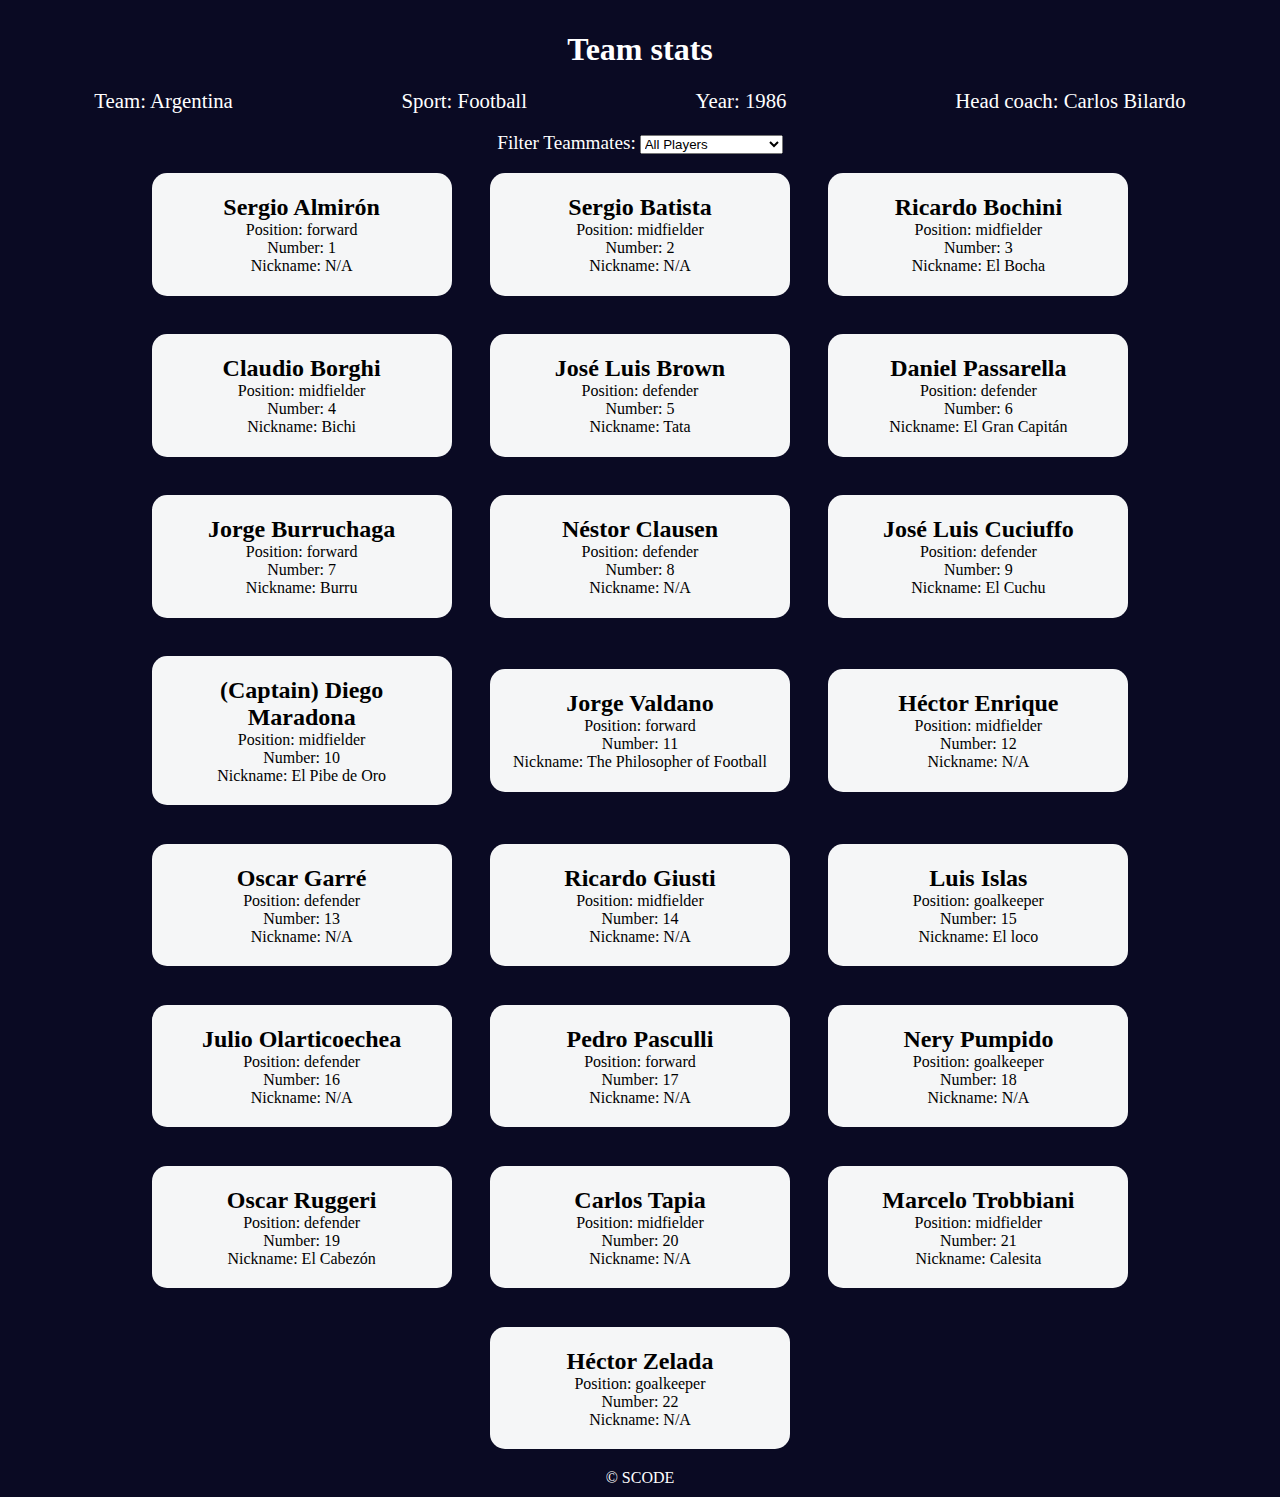
<file: Building_Football_Team_Cards/index.html>
<!DOCTYPE html>
<html lang="en">
<head>
    <meta charset="UTF-8">
    <meta name="viewport" content="width=device-width, initial-scale=1.0">
    <title>Document</title>
    <link rel="stylesheet" href="styles.css">
</head>
<body>
    <h1 class="title">Team stats</h1>
    <main>
      <div class="team-stats">
        <p>Team: <span id="team"></span></p>
        <p>Sport: <span id="sport"></span></p>
        <p>Year: <span id="year"></span></p>
        <p>Head coach: <span id="head-coach"></span></p>
      </div>
      <label class="options-label" for="players">Filter Teammates:</label>
      <select name="players" id="players">
        <option value="all">All Players</option>
        <option value="nickname">Nicknames</option>
        <option value="forward">Position Forward</option>
        <option value="midfielder">Position Midfielder</option>
        <option value="defender">Position Defender</option>
        <option value="goalkeeper">Position Goalkeeper</option>
      </select>
      <div class="cards" id="player-cards">
        <div class="player-card">
          <h2>Sergio Almirón</h2>
          <p>Position: forward</p>
          <p>Number: 1</p>
          <p>Nickname: N/A</p>
        </div>
        <div class="player-card">
          <h2>Sergio Batista</h2>
          <p>Position: midfielder</p>
          <p>Number: 2</p>
          <p>Nickname: N/A</p>
        </div>
        <div class="player-card">
          <h2>Ricardo Bochini</h2>
          <p>Position: midfielder</p>
          <p>Number: 3</p>
          <p>Nickname: El Bocha</p>
        </div>
        <div class="player-card">
          <h2>Claudio Borghi</h2>
          <p>Position: midfielder</p>
          <p>Number: 4</p>
          <p>Nickname: Bichi</p>
        </div>
        <div class="player-card">
          <h2>José Luis Brown</h2>
          <p>Position: defender</p>
          <p>Number: 5</p>
          <p>Nickname: Tata</p>
        </div>
        <div class="player-card">
          <h2>Daniel Passarella</h2>
          <p>Position: defender</p>
          <p>Number: 6</p>
          <p>Nickname: El Gran Capitán</p>
        </div>
        <div class="player-card">
          <h2>Jorge Burruchaga</h2>
          <p>Position: forward</p>
          <p>Number: 7</p>
          <p>Nickname: Burru</p>
        </div>
        <div class="player-card">
          <h2>Néstor Clausen</h2>
          <p>Position: defender</p>
          <p>Number: 8</p>
          <p>Nickname: N/A</p>
        </div>
        <div class="player-card">
          <h2>José Luis Cuciuffo</h2>
          <p>Position: defender</p>
          <p>Number: 9</p>
          <p>Nickname: El Cuchu</p>
        </div>
        <div class="player-card">
          <h2>(Captain) Diego Maradona</h2>
          <p>Position: midfielder</p>
          <p>Number: 10</p>
          <p>Nickname: El Pibe de Oro</p>
        </div>
        <div class="player-card">
          <h2>Jorge Valdano</h2>
          <p>Position: forward</p>
          <p>Number: 11</p>
          <p>Nickname: The Philosopher of Football</p>
        </div>
        <div class="player-card">
          <h2>Héctor Enrique</h2>
          <p>Position: midfielder</p>
          <p>Number: 12</p>
          <p>Nickname: N/A</p>
        </div>
        <div class="player-card">
          <h2>Oscar Garré</h2>
          <p>Position: defender</p>
          <p>Number: 13</p>
          <p>Nickname: N/A</p>
        </div>
        <div class="player-card">
          <h2>Ricardo Giusti</h2>
          <p>Position: midfielder</p>
          <p>Number: 14</p>
          <p>Nickname: N/A</p>
        </div>
        <div class="player-card">
          <h2>Luis Islas</h2>
          <p>Position: goalkeeper</p>
          <p>Number: 15</p>
          <p>Nickname: El loco</p>
        </div>
        <div class="player-card">
          <h2>Julio Olarticoechea</h2>
          <p>Position: defender</p>
          <p>Number: 16</p>
          <p>Nickname: N/A</p>
        </div>
        <div class="player-card">
          <h2>Pedro Pasculli</h2>
          <p>Position: forward</p>
          <p>Number: 17</p>
          <p>Nickname: N/A</p>
        </div>
        <div class="player-card">
          <h2>Nery Pumpido</h2>
          <p>Position: goalkeeper</p>
          <p>Number: 18</p>
          <p>Nickname: N/A</p>
        </div>
        <div class="player-card">
          <h2>Oscar Ruggeri</h2>
          <p>Position: defender</p>
          <p>Number: 19</p>
          <p>Nickname: El Cabezón</p>
        </div>
        <div class="player-card">
          <h2>Carlos Tapia</h2>
          <p>Position: midfielder</p>
          <p>Number: 20</p>
          <p>Nickname: N/A</p>
        </div>
        <div class="player-card">
          <h2>Marcelo Trobbiani</h2>
          <p>Position: midfielder</p>
          <p>Number: 21</p>
          <p>Nickname: Calesita</p>
        </div>
        <div class="player-card">
          <h2>Héctor Zelada</h2>
          <p>Position: goalkeeper</p>
          <p>Number: 22</p>
          <p>Nickname: N/A</p>
        </div>
      </div>
    </main>
    <footer>&copy; SCODE</footer>
    <script src="./script.js"></script>
</body>
</html>
</file>
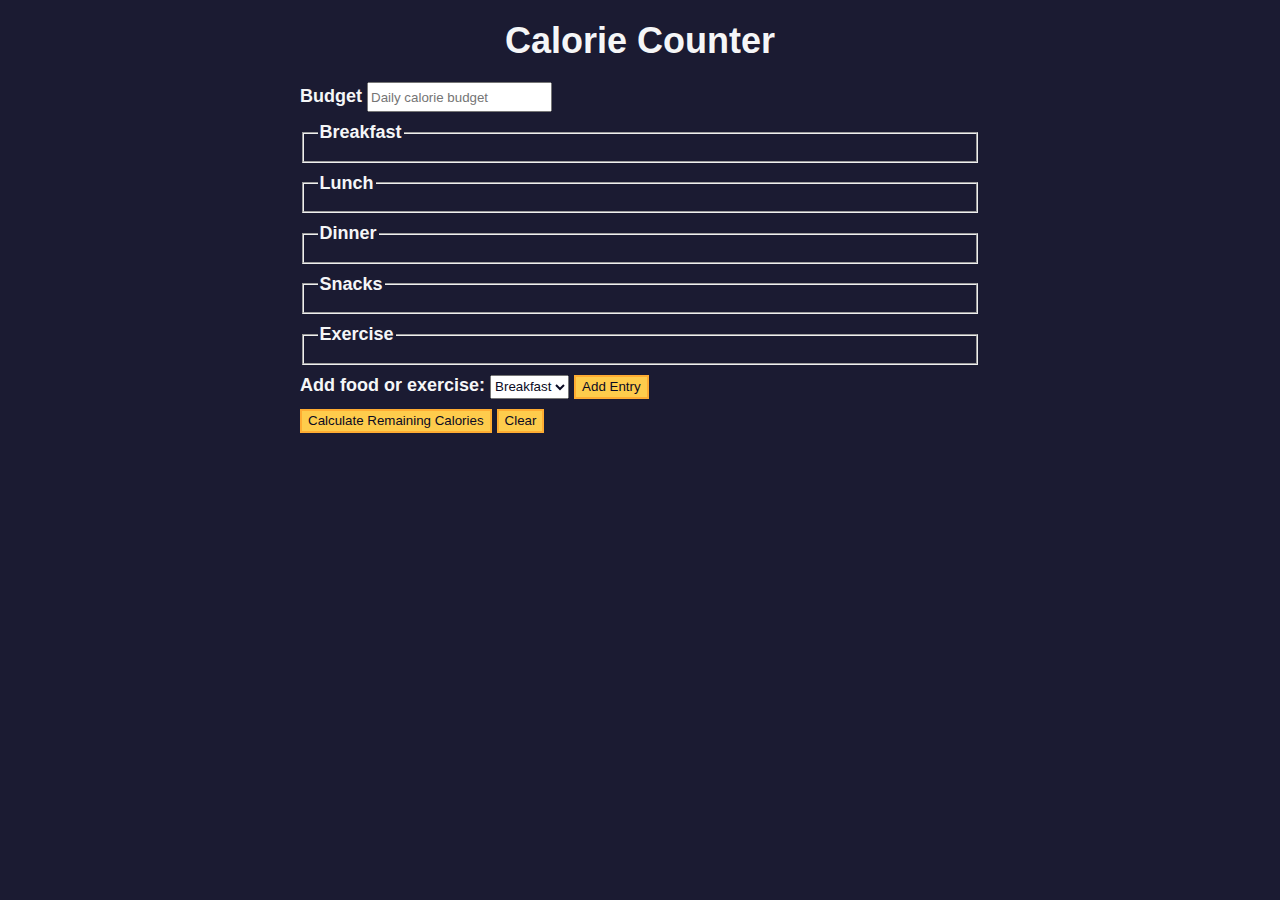
<file: calories_counter/index.html>
<!DOCTYPE html>
<html lang="en">
  <head>
    <meta charset="utf-8" />
    <meta name="viewport" content="width=device-width, initial-scale=1.0" />
    <link rel="stylesheet" href="styles.css" />
    <title>Calorie Counter</title>
  </head>
  <body>
    <main>
      <h1>Calorie Counter</h1>
      <div class="container">
        <form id="calorie-counter">
          <label for="budget">Budget</label>
          <input
            type="number"
            min="0"
            id="budget"
            placeholder="Daily calorie budget"
            required
          />
          <fieldset id="breakfast">
            <legend>Breakfast</legend>
            <div class="input-container"></div>
          </fieldset>
          <fieldset id="lunch">
            <legend>Lunch</legend>
            <div class="input-container"></div>
          </fieldset>
          <fieldset id="dinner">
            <legend>Dinner</legend>
            <div class="input-container"></div>
          </fieldset>
          <fieldset id="snacks">
            <legend>Snacks</legend>
            <div class="input-container"></div>
          </fieldset>
          <fieldset id="exercise">
            <legend>Exercise</legend>
            <div class="input-container"></div>
          </fieldset>
          <div class="controls">
            <span>
              <label for="entry-dropdown">Add food or exercise:</label>
              <select id="entry-dropdown" name="options">
                <option value="breakfast" selected>Breakfast</option>
                <option value="lunch">Lunch</option>
                <option value="dinner">Dinner</option>
                <option value="snacks">Snacks</option>
                <option value="exercise">Exercise</option>
              </select>
              <button type="button" id="add-entry">Add Entry</button>
            </span>
          </div>
          <div>
            <button type="submit">
              Calculate Remaining Calories
            </button>
            <button type="button" id="clear">Clear</button>
          </div>
        </form>
        <div id="output" class="output hide"></div>
      </div>
    </main>
    <script src="./script.js"></script>
  </body>
</html>
</file>
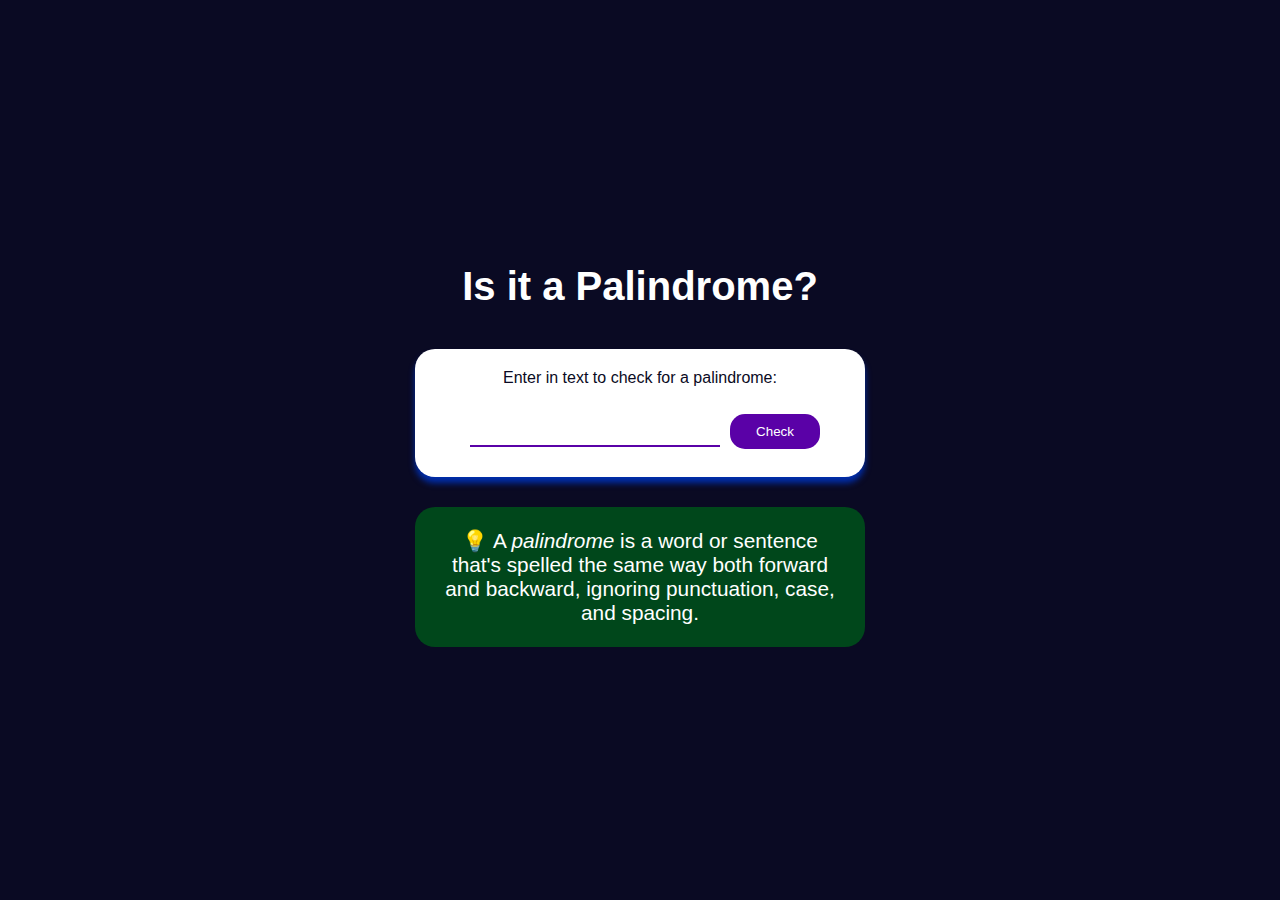
<file: check_palindrom/index.html>
<!DOCTYPE html>
<html lang="en">
<head>
    <meta charset="UTF-8">
    <meta name="viewport" content="width=device-width, initial-scale=1.0">
    <title>Document</title>
    <link rel="stylesheet" href="style.css">
</head>
<body>
    <main class="container">
        <h1 class="title">Is it a Palindrome?</h1>
        <div class="palindrome-div">
          <label for="text-input"
            >Enter in text to check for a palindrome:
          </label>
          <input class="palindrome-input" id="text-input" value="" type="text" />
          <button class="palindrome-btn" id="check-btn">Check</button>
          <div class="results-div hidden" id="result"></div>
        </div>
        <div class="palindrome-definition-div">
          <p class="palindrome-definition">
            <span role="img" aria-label="light-bulb">&#128161;</span>
            A <dfn>palindrome</dfn> is a word or sentence that's spelled the same
            way both forward and backward, ignoring punctuation, case, and
            spacing.
          </p>
        </div>
      </main>
      <script src="palindrom.js"></script>
</body>
</html>
</file>
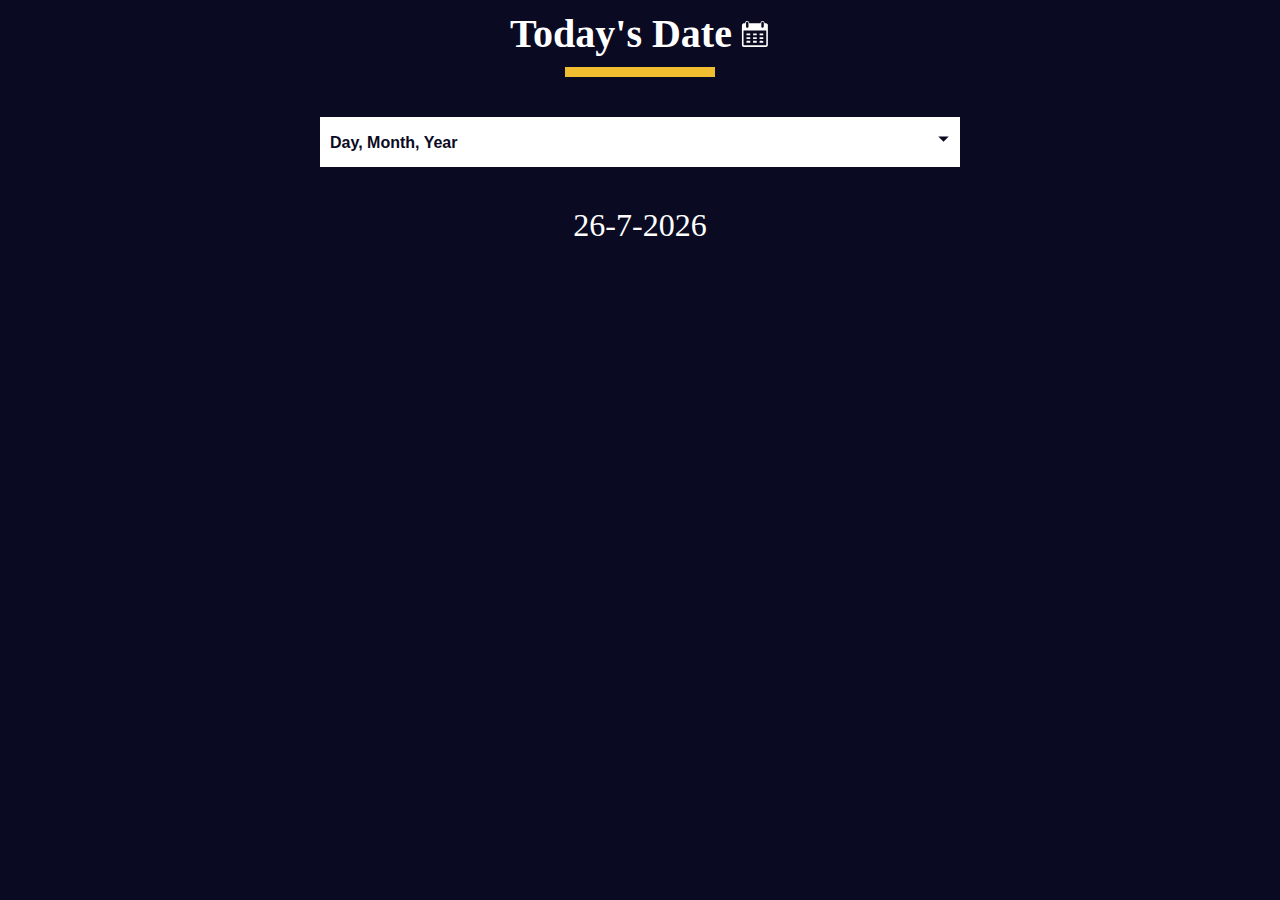
<file: Date_Formater/index.html>
<!DOCTYPE html>
<html lang="en">
<head>
    <meta charset="UTF-8">
    <meta name="viewport" content="width=device-width, initial-scale=1.0">
    <title>Document</title>
    <link rel="stylesheet" href="style.css">
</head>
<body>
    <main>
        <div class="title-container">
          <h1 class="title">Today's Date</h1>
  
          <svg
            class="date-svg"
            xmlns="http://www.w3.org/2000/svg"
            version="1.0"
            width="512.000000pt"
            height="512.000000pt"
            viewBox="0 0 512.000000 512.000000"
            preserveAspectRatio="xMidYMid meet"
          >
            <g
              transform="translate(0.000000,512.000000) scale(0.100000,-0.100000)"
              fill="#fff"
              stroke="none"
            >
              <path
                d="M1145 4777 c-71 -24 -120 -54 -164 -102 -59 -64 -83 -124 -89 -216 l-4 -77 -147 -3 c-142 -4 -149 -5 -213 -37 -81 -40 -149 -111 -177 -188 -21 -54 -21 -64 -21 -1789 0 -1725 0 -1735 21 -1789 28 -77 96 -148 177 -188 l67 -33 1950 0 1950 0 67 33 c74 36 133 96 170 170 l23 47 0 1760 0 1760 -23 47 c-37 74 -96 134 -169 170 -63 31 -71 32 -213 36 l-148 4 -4 77 c-8 133 -82 242 -200 297 -54 25 -75 29 -148 29 -94 -1 -151 -20 -220 -75 -75 -59 -130 -181 -130 -287 l0 -43 -954 0 -954 0 -7 74 c-12 137 -89 251 -201 303 -66 30 -179 39 -239 20z m209 -164 c23 -16 52 -49 66 -73 l25 -45 0 -365 0 -365 -28 -47 c-30 -52 -88 -92 -149 -103 -54 -10 -137 17 -175 57 -65 69 -64 60 -61 471 l3 373 27 41 c17 26 45 50 80 68 71 35 151 31 212 -12z m2594 11 c41 -20 59 -37 82 -78 l30 -51 0 -360 c0 -329 -2 -364 -19 -401 -36 -79 -137 -133 -222 -119 -57 10 -125 58 -151 107 -23 42 -23 50 -26 388 -3 377 -1 403 51 465 62 76 162 95 255 49z m537 -2717 l0 -1239 -24 -19 c-23 -19 -67 -19 -1916 -19 -1849 0 -1893 0 -1916 19 l-24 19 -3 1241 -2 1241 1942 -2 1943 -3 0 -1238z"
              />
              <path
                d="M1112 2493 l3 -158 318 -3 317 -2 0 160 0 160 -320 0 -321 0 3 -157z"
              />
              <path
                d="M2230 2490 l0 -160 315 0 315 0 0 160 0 160 -315 0 -315 0 0 -160z"
              />
              <path
                d="M3342 2493 l3 -158 310 0 310 0 3 158 3 157 -316 0 -316 0 3 -157z"
              />
              <path
                d="M1110 1855 l0 -155 320 0 320 0 0 155 0 155 -320 0 -320 0 0 -155z"
              />
              <path
                d="M2230 1855 l0 -155 315 0 315 0 0 155 0 155 -315 0 -315 0 0 -155z"
              />
              <path
                d="M3340 1855 l0 -155 315 0 315 0 0 155 0 155 -315 0 -315 0 0 -155z"
              />
              <path
                d="M1117 1383 c-4 -3 -7 -78 -7 -165 l0 -158 320 0 320 0 0 165 0 165 -313 0 c-173 0 -317 -3 -320 -7z"
              />
              <path
                d="M2230 1225 l0 -165 315 0 315 0 0 165 0 165 -315 0 -315 0 0 -165z"
              />
              <path
                d="M3347 1383 c-4 -3 -7 -78 -7 -165 l0 -158 315 0 315 0 -2 163 -3 162 -306 3 c-168 1 -308 -1 -312 -5z"
              />
            </g>
          </svg>
        </div>
        <div class="divider"></div>
  
        <div class="dropdown-container">
          <select name="date-options" id="date-options">
            <option value="dd-mm-yyyy">Day, Month, Year</option>
            <option value="yyyy-mm-dd">Year, Month, Day</option>
            <option value="mm-dd-yyyy-h-mm">
              Month, Day, Year, Hours, Minutes
            </option>
          </select>
          <div class="select-icon">
            <svg
              class="icon"
              xmlns="http://www.w3.org/2000/svg"
              width="25"
              height="35"
              viewBox="0 0 24 24"
            >
              <rect x="0" fill="none" width="24" height="24" />
  
              <g>
                <path d="M7 10l5 5 5-5" />
              </g>
            </svg>
          </div>
        </div>
  
        <p id="current-date"></p>
      </main>
  
      <script src="./script.js"></script>
</body>
</html>
</file>
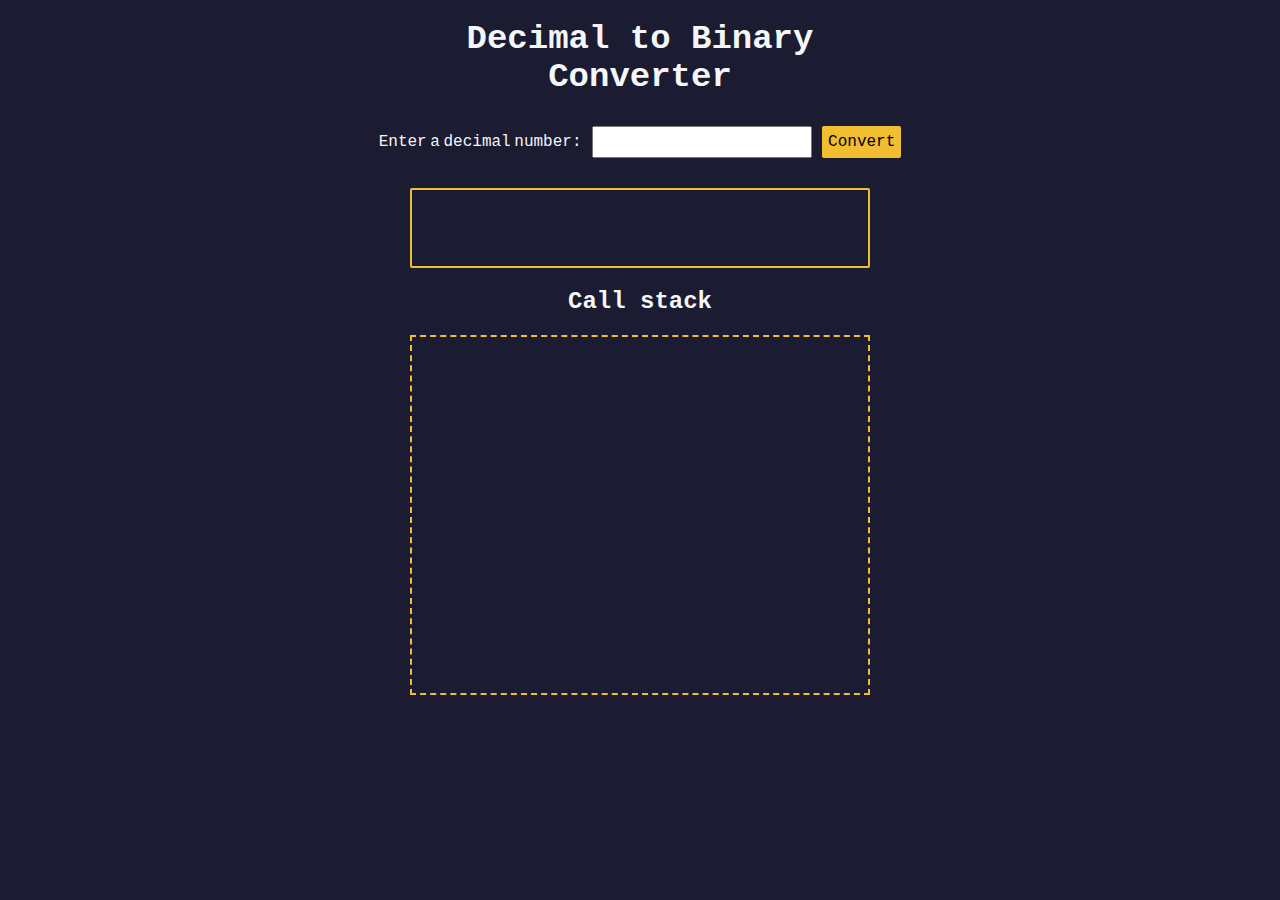
<file: Decimal_To_Binary_Conversion/index.html>
<!DOCTYPE html>
<html lang="en">
<head>
    <meta charset="UTF-8">
    <meta name="viewport" content="width=device-width, initial-scale=1.0">
    <title>Document</title>
    <link rel="stylesheet" href="styles.css">
</head>
<body>
    <h1>
        Decimal to Binary <br />
        Converter
      </h1>
      <section class="input-container">
        <label for="number-input">Enter a decimal number:</label>
        <input
          value=""
          type="number"
          name="decimal number input"
          id="number-input"
          class="number-input"
        />
        <button class="convert-btn" id="convert-btn">Convert</button>
      </section>
      <section class="output-container">
        <output id="result" for="number-input"></output>
        <h2>Call stack</h2>
        <div id="animation-container"></div>
      </section>
      <script src="script.js"></script>
</body>
</html>
</file>
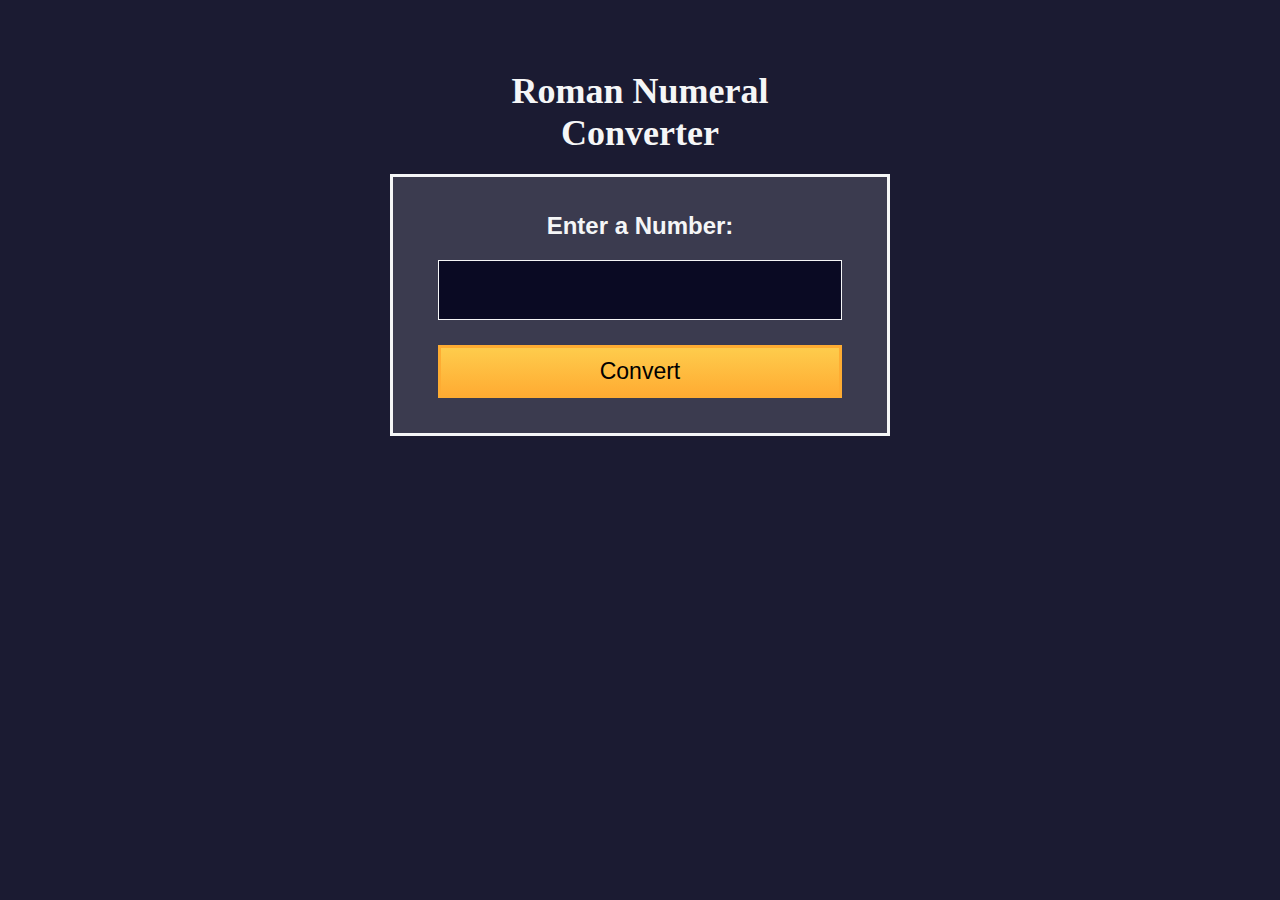
<file: Decimal_To_Roman/index.html>
<!DOCTYPE html>
<html lang="en">
<head>
    <meta charset="UTF-8">
    <meta name="viewport" content="width=device-width, initial-scale=1.0">
    <title>Decimal to Roman Number</title>
    <link rel="stylesheet" href="style.css">
</head>
<body>
    <main>
        <h1>Roman Numeral Converter</h1>
        <form id="form" class="form">
          <fieldset>
            <label for="number">Enter a Number:</label><br />
            <input type="number" id="number" required />
            <button type="button" id="convert-btn">Convert</button>
          </fieldset>
        </form>
        <div id="output" class="output hidden"></div>
</body>
<script src="script.js"></script>
</html>
</file>
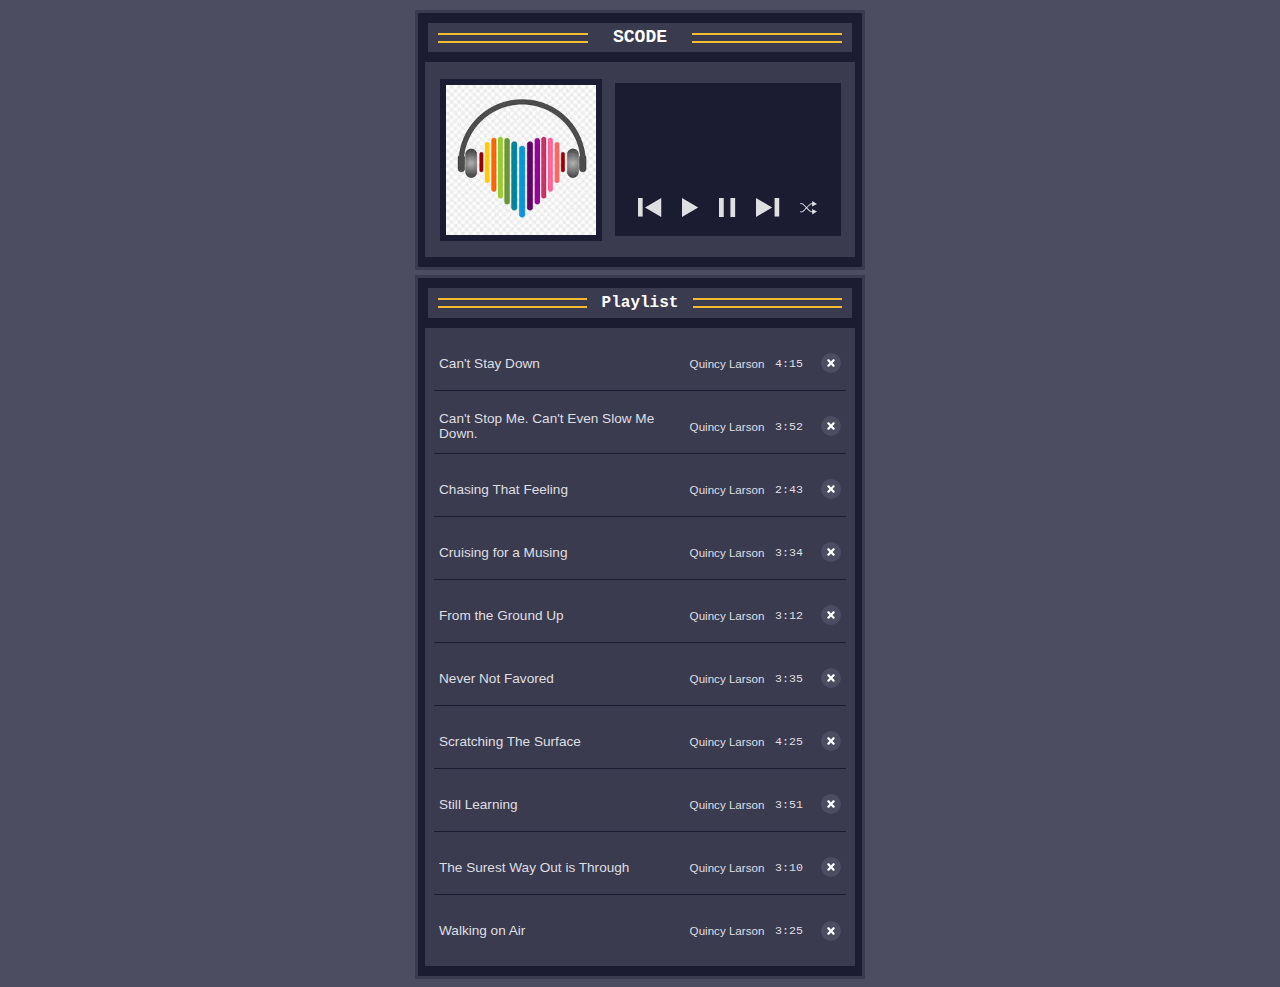
<file: Music_Player/index.html>
<!DOCTYPE html>
<html lang="en">
<head>
    <meta charset="UTF-8">
    <meta name="viewport" content="width=device-width, initial-scale=1.0">
    <title>Document</title>
    <link rel="stylesheet" href="styles.css">
</head>
<body>
    <div class="container">
        <div class="player">
          <div class="player-bar">
            <div class="parallel-lines">
              <div></div>
              <div></div>
            </div>
            <h1 class="fcc-title">SCODE</h1>
            <div class="parallel-lines">
              <div></div>
              <div></div>
            </div>
          </div>
          <div class="player-content">
            <div id="player-album-art">
              <img
                src="../Photos/musicImahge.jpeg"
                alt="song cover art"
              />
            </div>
            <div class="player-display">
              <div class="player-display-song-artist">
                <p id="player-song-title"></p>
                <p id="player-song-artist"></p>
              </div>
              <div class="player-buttons">
                <button id="previous" class="previous" aria-label="Previous">
                  <svg
                    width="24"
                    height="19"
                    viewBox="0 0 24 19"
                    fill="none"
                    xmlns="http://www.w3.org/2000/svg"
                  ><path d="M23.2248 0L7.03964 9.5L23.2248 19L23.2248 0Z" /><rect
                      width="4.63633"
                      height="18.5453"
                      transform="matrix(-1 0 0 1 4.63633 0)"/></svg>
                </button>
                <button id="play" class="play" aria-label="Play">
                  <svg
                    width="17"
                    height="19"
                    viewBox="0 0 17 19"
                    fill="none"
                    xmlns="http://www.w3.org/2000/svg"
                  > <path d="M0 0L16.1852 9.5L1.88952e-07 19L0 0Z" /></svg>
                </button>
                <button id="pause" class="pause" aria-label="Pause">
                  <svg
                    width="17"
                    height="19"
                    viewBox="0 0 17 19"
                    fill="none"
                    xmlns="http://www.w3.org/2000/svg"
                  ><path d="M0 6.54013e-07H4.75V19H0V6.54013e-07Z" /> <path d="M11.4 0H16.15V19H11.4V0Z" /></svg>
                </button>
                <button id="next" class="next" aria-label="Next">
                  <svg
                    width="24"
                    height="19"
                    viewBox="0 0 24 19"
                    fill="none"
                    xmlns="http://www.w3.org/2000/svg"
                  ><path d="M0 0L16.1852 9.5L1.88952e-07 19L0 0Z" /> <rect x="18.5885" width="4.63633" height="18.5453" /></svg>
                </button>
                <button id="shuffle" class="shuffle" aria-label="Shuffle">
                  <svg
                    width="17"
                    height="14"
                    viewBox="0 0 17 14"
                    fill="none"
                    xmlns="http://www.w3.org/2000/svg"
                  ><path
                      fill-rule="evenodd"
                      clip-rule="evenodd"
                      d="M12.2127 0L17 2.9219L12.0759 5.60686L12.1321 3.30594C11.9081 3.30997 11.7043 3.3165 11.528 3.326C11.3777 3.3341 11.2523 3.34411 11.1542 3.35578C11.1053 3.3616 11.0661 3.36749 11.036 3.37309C11.0211 3.37587 11.0095 3.37835 11.001 3.38041C10.9967 3.38143 10.9936 3.38227 10.9913 3.38289C10.989 3.38352 10.988 3.38385 10.9881 3.38382C10.9266 3.40381 10.7572 3.5014 10.4637 3.73265C10.1895 3.94866 9.85452 4.24234 9.47614 4.59282C8.81462 5.20556 8.03912 5.97461 7.25609 6.76752C8.03912 7.56043 8.81462 8.32948 9.47614 8.94223C9.85452 9.29271 10.1895 9.58639 10.4637 9.80239C10.7572 10.0336 10.9266 10.1312 10.9881 10.1512C10.988 10.1512 10.989 10.1515 10.9913 10.1522C10.9936 10.1528 10.9967 10.1536 11.001 10.1546C11.0095 10.1567 11.0211 10.1592 11.036 10.162C11.0661 10.1676 11.1053 10.1734 11.1542 10.1793C11.2523 10.1909 11.3777 10.2009 11.528 10.209C11.7043 10.2185 11.9081 10.2251 12.1321 10.2291L12.0759 7.92819L17 10.6131L12.2127 13.535L12.1558 11.2011C11.9071 11.197 11.677 11.1899 11.4757 11.1791C11.175 11.1629 10.8757 11.1361 10.6878 11.0751C10.4405 10.9947 10.1465 10.7892 9.86244 10.5654C9.55904 10.3263 9.20251 10.0129 8.81601 9.6549C8.14192 9.03051 7.35822 8.2533 6.57518 7.46052C6.2731 7.76927 5.9736 8.07675 5.68453 8.37353C5.24051 8.8294 4.82109 9.26001 4.45467 9.63114C4.10458 9.98574 3.79502 10.2941 3.54834 10.5285C3.42516 10.6455 3.31437 10.7473 3.22005 10.8285C3.13287 10.9035 3.03686 10.9812 2.94938 11.0324C2.46156 11.3178 1.79381 11.3751 1.32395 11.3812C1.07514 11.3845 0.852462 11.3732 0.692065 11.3611C0.611577 11.3551 0.546037 11.3488 0.499864 11.344C0.476761 11.3415 0.458455 11.3394 0.445496 11.3379L0.43012 11.336L0.425557 11.3355L0.423542 11.3352C0.423448 11.3352 0.423143 11.3352 0.485767 10.8535L0.423542 11.3352C0.157529 11.3006 -0.0304782 11.0569 0.00410824 10.7909C0.0386807 10.525 0.282182 10.3374 0.548069 10.3718C0.548087 10.3718 0.548051 10.3718 0.548069 10.3718L0.549944 10.372L0.559616 10.3732C0.568682 10.3743 0.582871 10.3759 0.60165 10.3779C0.639243 10.3818 0.695017 10.3872 0.764728 10.3924C0.90473 10.4029 1.09799 10.4127 1.31133 10.4099C1.76571 10.404 2.20705 10.3412 2.4587 10.194C2.45847 10.1941 2.4583 10.1942 2.4587 10.194C2.46075 10.1926 2.47161 10.1855 2.49271 10.1693C2.51674 10.1508 2.54777 10.1254 2.58634 10.0922C2.66358 10.0258 2.7615 9.93612 2.87917 9.82431C3.11419 9.60097 3.41488 9.30164 3.76339 8.94864C4.1317 8.57559 4.54478 8.15147 4.98424 7.70025C5.27761 7.39904 5.58273 7.08575 5.89415 6.76752C5.58272 6.44928 5.27759 6.13598 4.98421 5.83476C4.54476 5.38355 4.1317 4.95944 3.76339 4.5864C3.41488 4.2334 3.11419 3.93407 2.87917 3.71074C2.7615 3.59892 2.66358 3.50929 2.58634 3.44281C2.54777 3.40961 2.51674 3.38425 2.49271 3.36577C2.4716 3.34954 2.46099 3.34258 2.45894 3.34123C2.45868 3.34108 2.45853 3.34096 2.45894 3.34123C2.2073 3.19405 1.76572 3.13106 1.31133 3.12515C1.09799 3.12238 0.90473 3.13211 0.764728 3.14261C0.695017 3.14784 0.639243 3.15321 0.60165 3.15717C0.582871 3.15915 0.568682 3.16077 0.559616 3.16184L0.549944 3.16301L0.548391 3.1632C0.282436 3.1977 0.0386882 3.01013 0.00410824 2.74417C-0.0304782 2.47816 0.15713 2.23447 0.423143 2.19989L0.485767 2.68154C0.423143 2.19989 0.423048 2.1999 0.423143 2.19989L0.425557 2.19958L0.43012 2.199L0.445496 2.19714C0.458455 2.19561 0.476761 2.19352 0.499864 2.19109C0.546037 2.18622 0.611577 2.17995 0.692065 2.17391C0.852462 2.16188 1.07514 2.15058 1.32395 2.15381C1.79381 2.15992 2.46156 2.21726 2.94938 2.50267C3.03686 2.55385 3.13287 2.63152 3.22005 2.70655C3.31437 2.78773 3.42516 2.8895 3.54834 3.00655C3.79502 3.24097 4.10458 3.54931 4.45467 3.9039C4.82109 4.27504 5.24052 4.70565 5.68455 5.16153C5.97361 5.4583 6.2731 5.76578 6.57518 6.07452C7.35822 5.28174 8.14192 4.50454 8.81601 3.88014C9.20251 3.52214 9.55904 3.20872 9.86244 2.96964C10.1465 2.74581 10.4405 2.54035 10.6878 2.45997C10.8757 2.39892 11.175 2.37219 11.4757 2.35598C11.677 2.34514 11.9071 2.33807 12.1558 2.33396L12.2127 0Z"
                    /></svg>
                </button>
              </div>
            </div>
          </div>
        </div>
        <div class="playlist">
          <div class="playlist-bar">
            <div class="parallel-lines">
              <div></div>
              <div></div>
            </div>
            <h2 class="playlist-title" id="playlist">Playlist</h2>
            <div class="parallel-lines">
              <div></div>
              <div></div>
            </div>
          </div>
          <ul id="playlist-songs"></ul>
        </div>
      </div>
      <script src="script.js"></script>
</body>
</html>
</file>
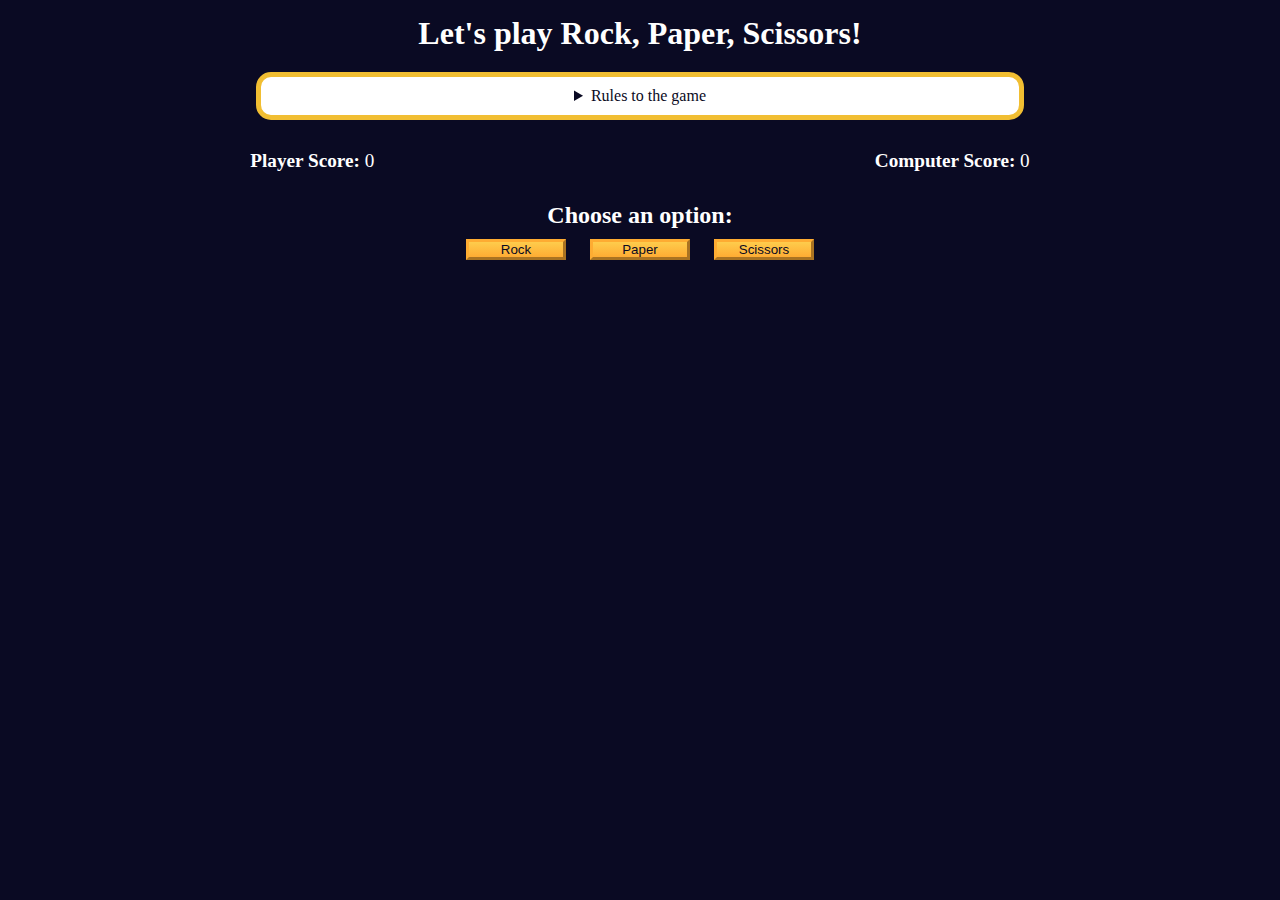
<file: Rock_paper_Scissors/index.html>
<!DOCTYPE html>
<html lang="en">
  <head>
    <meta charset="UTF-8" />
    <meta name="viewport" content="width=device-width, initial-scale=1.0" />
    <title>Rock, Paper, Scissors game</title>
    <link rel="stylesheet" href="./styles.css" />
  </head>
  <body>
    <h1>Let's play Rock, Paper, Scissors!</h1>
    <main>
      <details class="rules-container">
        <summary>Rules to the game</summary>

        <p>You will be playing against the computer.</p>
        <p>You can choose between Rock, Paper, and Scissors.</p>
        <p>The first one to three points wins.</p>

        <p>Here are the rules to getting a point in the game:</p>
        <ul>
          <li>Rock beats Scissors</li>
          <li>Scissors beats Paper</li>
          <li>Paper beats Rock</li>
        </ul>
        <p>
          If the player and computer choose the same option (Ex. Paper and
          Paper), then no one gets the point.
        </p>
      </details>

      <div class="score-container">
        <strong
          >Player Score: <span class="score" id="player-score">0</span></strong
        >
        <strong
          >Computer Score:
          <span class="score" id="computer-score">0</span></strong
        >
      </div>

      <section class="options-container">
        <h2>Choose an option:</h2>
        <div class="btn-container">
          <button id="rock-btn" class="btn">Rock</button>
          <button id="paper-btn" class="btn">Paper</button>
          <button id="scissors-btn" class="btn">Scissors</button>
        </div>
      </section>

      <div class="results-container">
        <p id="results-msg"></p>
        <p id="winner-msg"></p>
        <button class="btn" id="reset-game-btn">Play again?</button>
      </div>
    </main>
    <script src="./script.js"></script>
  </body>
</html>
</file>
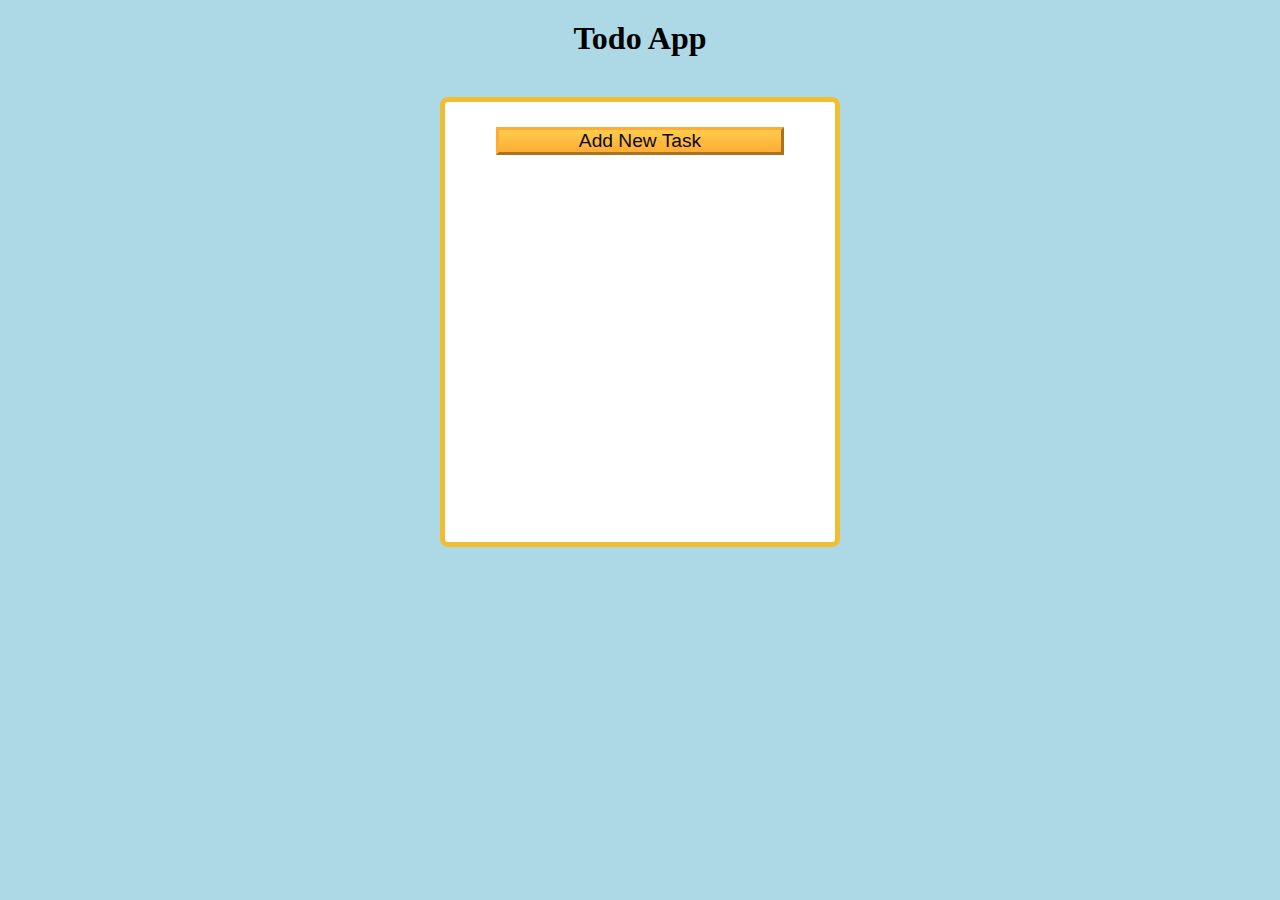
<file: Todo_APP/index.html>
<!DOCTYPE html>
<html lang="en">
<head>
    <meta charset="UTF-8">
    <meta name="viewport" content="width=device-width, initial-scale=1.0">
    <title>Todo App By SCODE</title>
    <link rel="stylesheet" href="styles.css">
</head>
<body>
    <main>
        <h1>Todo App</h1>
        <div class="todo-app">
          <button id="open-task-form-btn" class="btn large-btn">
            Add New Task
          </button>
          <form class="task-form hidden" id="task-form">
            <div class="task-form-header">
              <button id="close-task-form-btn" class="close-task-form-btn" type="button" aria-label="close">
                <svg class="close-icon" xmlns="http://www.w3.org/2000/svg" viewBox="0 0 48 48" width="48px" height="48px"><path fill="#F44336" d="M21.5 4.5H26.501V43.5H21.5z" transform="rotate(45.001 24 24)" /><path fill="#F44336" d="M21.5 4.5H26.5V43.501H21.5z" transform="rotate(135.008 24 24)" /></svg>
              </button>
            </div>
            <div class="task-form-body">
              <label class="task-form-label" for="title-input">Title</label>
              <input required type="text" class="form-control" id="title-input" value="" />
              <label class="task-form-label" for="date-input">Date</label>
              <input type="date" class="form-control" id="date-input" value="" />
              <label class="task-form-label" for="description-input">Description</label>
              <textarea class="form-control" id="description-input" cols="30" rows="5"></textarea>
            </div>
            <div class="task-form-footer">
              <button id="add-or-update-task-btn" class="btn large-btn" type="submit">
                Add Task
              </button>
            </div>
          </form>
          <dialog id="confirm-close-dialog">
            <form method="dialog">
              <p class="discard-message-text">Discard unsaved changes?</p>
              <div class="confirm-close-dialog-btn-container">
                <button id="cancel-btn" class="btn">
                  Cancel
                </button>
                <button id="discard-btn" class="btn">
                  Discard
                </button>
              </div>
            </form>
          </dialog>
          <div id="tasks-container"></div>
        </div>
      </main>
      <script src="script.js"></script>
</body>
</html>
</file>
<file: Building_Football_Team_Cards/styles.css>
*,
*::before,
*::after {
  box-sizing: border-box;
  margin: 0;
  padding: 0;
}

:root {
  --dark-grey: #0a0a23;
  --light-grey: #f5f6f7;
  --white: #ffffff;
  --black: #000;
}

body {
  background-color: var(--dark-grey);
  text-align: center;
  padding: 10px;
}

.title,
.options-label,
.team-stats,
footer {
  color: var(--white);
}

.title {
  margin: 1.3rem 0;
}

.team-stats {
  display: flex;
  justify-content: space-around;
  flex-wrap: wrap;
  font-size: 1.3rem;
  margin: 1.2rem 0;
}

.options-label {
  font-size: 1.2rem;
}

.cards {
  display: flex;
  flex-wrap: wrap;
  justify-content: center;
  align-items: center;
}

.player-card {
  background-color: var(--light-grey);
  padding: 1.3rem;
  margin: 1.2rem;
  width: 300px;
  border-radius: 15px;
}

@media (max-width: 768px) {
  .team-stats {
    flex-direction: column;
  }
}
</file>
<file: calories_counter/styles.css>
:root {
    --light-grey: #f5f6f7;
    --dark-blue: #0a0a23;
    --fcc-blue: #1b1b32;
    --light-yellow: #fecc4c;
    --dark-yellow: #feac32;
    --light-pink: #ffadad;
    --dark-red: #850000;
    --light-green: #acd157;
  }
  
  body {
    font-family: "Lato", Helvetica, Arial, sans-serif;
    font-size: 18px;
    background-color: var(--fcc-blue);
    color: var(--light-grey);
  }
  
  h1 {
    text-align: center;
  }
  
  .container {
    width: 90%;
    max-width: 680px;
  }
  
  h1,
  .container,
  .output {
    margin: 20px auto;
  }
  
  label,
  legend {
    font-weight: bold;
  }
  
  .input-container {
    display: flex;
    flex-direction: column;
  }
  
  button {
    cursor: pointer;
    text-decoration: none;
    background-color: var(--light-yellow);
    border: 2px solid var(--dark-yellow);
  }
  
  button,
  input,
  select {
    min-height: 24px;
    color: var(--dark-blue);
  }
  
  fieldset,
  label,
  button,
  input,
  select {
    margin-bottom: 10px;
  }
  
  .output {
    border: 2px solid var(--light-grey);
    padding: 10px;
    text-align: center;
  }
  
  .hide {
    display: none;
  }
  
  .output span {
    font-weight: bold;
    font-size: 1.2em;
  }
  
  .surplus {
    color: var(--light-pink);
  }
  
  .deficit {
    color: var(--light-green);
  }
</file>
<file: check_palindrom/style.css>
* {
    margin: 0;
    padding: 0;
    box-sizing: border-box;
  }
  
  body {
    font-family: Verdana, Geneva, Tahoma, sans-serif;
    background-color: #0a0a23;
    color: #ffffff;
  }
  
  .container {
    width: 100%;
    min-height: 100vh;
    position: relative;
    display: flex;
    align-items: center;
    justify-content: center;
    flex-direction: column;
  }
  
  .title {
    text-align: center;
    padding: 10px 0;
    font-size: 2.5rem;
    margin-bottom: 20px;
  }
  
  .palindrome-div {
    width: min(100vw, 450px);
    min-height: 100px;
    border-radius: 20px;
    display: flex;
    align-items: center;
    justify-content: center;
    flex-wrap: wrap;
    padding: 20px;
    margin: 10px 0;
    background-color: white;
    box-shadow: 0 6px 6px #002ead;
  }
  
  label {
    color: #0a0a23;
    margin-bottom: 20px;
  }
  
  .palindrome-btn {
    width: 90px;
    border: none;
    padding: 10px;
    border-radius: 15px;
    background-color: #5a01a7;
    color: #fff;
    cursor: pointer;
  }
  
  .palindrome-input {
    height: 30px;
    width: 250px;
    text-align: center;
    font-size: 1.2rem;
    margin: 10px;
    border: none;
    border-bottom: 2px solid #5a01a7;
  }
  
  .palindrome-input:focus {
    border-bottom: 3px solid #5a01a7;
  }
  
  .palindrome-input::placeholder {
    text-align: center;
  }
  
  .user-input {
    font-size: 1.4rem;
    margin-top: 10px;
    text-align: center;
  }
  
  .results-div {
    overflow-y: auto;
    word-wrap: break-word;
    min-height: 50px;
    color: black;
  }
  
  .hidden {
    display: none;
  }
  
  .palindrome-definition-div {
    width: min(100vw, 450px);
    font-size: 1.3rem;
    min-height: 140px;
    background-color: #00471b;
    margin-top: 20px;
    padding: 20px;
    border-radius: 20px;
    display: flex;
    align-items: center;
    justify-content: center;
  }
  
  .palindrome-definition {
    vertical-align: middle;
    text-align: center;
  }
</file>
<file: Date_Formater/style.css>
*,
*::before,
*::after {
  margin: 0;
  padding: 0;
  box-sizing: border-box;
}

:root {
  --dark-grey: #0a0a23;
  --white: #ffffff;
  --yellow: #f1be32;
}

body {
  color: var(--white);
  background-color: var(--dark-grey);
}

.title-container {
  margin: 10px 0;
  display: flex;
  align-items: center;
  justify-content: center;
  gap: 8px;
}

.title {
  font-size: 2.5rem;
}

.date-svg {
  width: 30px;
  height: 30px;
}

.divider {
  margin: auto;
  width: 150px;
  height: 10px;
  background-color: var(--yellow);
}

.dropdown-container {
  width: 50%;
  margin: 40px auto;
  position: relative;
}

select {
  display: block;
  margin: 20px auto 0;
  width: 100%;
  height: 50px;
  font-size: 100%;
  font-weight: bold;
  cursor: pointer;
  background-color: var(--white);
  border: none;
  color: var(--dark-grey);
  appearance: none;
  padding: 10px;
  padding-right: 38px;
  -webkit-appearance: none;
  -moz-appearance: none;
  transition: color 0.3s ease, background-color 0.3s ease,
    border-bottom-color 0.3s ease;
}

.select-icon {
  position: absolute;
  top: 4px;
  right: 4px;
  width: 30px;
  height: 36px;
  pointer-events: none;
  padding-left: 5px;
  transition: background-color 0.3s ease, border-color 0.3s ease;
}

.select-icon svg.icon {
  transition: fill 0.3s ease;
  fill: var(--dark-grey);
}

#current-date {
  font-size: 2rem;
  text-align: center;
}

@media (max-width: 375px) {
  .title {
    font-size: 2rem;
  }

  .dropdown-container {
    width: 80%;
  }

  .date-svg {
    display: none;
  }
}
</file>
<file: Decimal_To_Binary_Conversion/styles.css>
*,
*::before,
*::after {
  box-sizing: border-box;
  margin: 0;
  padding: 0;
}

:root {
  --light-grey: #f5f6f7;
  --dark-blue: #1b1b32;
  --orange: #f1be32;
}

body {
  display: flex;
  flex-direction: column;
  align-items: center;
  font-family: Menlo, Consolas, Monaco, Liberation Mono, Lucida Console,
    monospace;
  font-size: 1.125rem;
  color: var(--light-grey);
  background-color: var(--dark-blue);
  padding: 0 4px;
}

h1 {
  font-size: 2.125rem;
  text-align: center;
  margin: 20px 0;
}

h2 {
  font-size: 1.5rem;
  text-align: center;
  margin: 20px 0;
}

.input-container {
  display: flex;
  flex-direction: column;
  gap: 10px;
  justify-content: center;
  align-items: center;
  width: clamp(320px, 50vw, 460px);
  margin: 10px auto;
}

.input-container label {
  white-space: nowrap;
  word-spacing: -6px;
}

.convert-btn {
  font-size: inherit;
  font-family: inherit;
  background-color: var(--orange);
  width: 100%;
  height: 2rem;
  padding: 0 6px;
  border: none;
  border-radius: 2px;
  cursor: pointer;
}

.number-input {
  font-size: inherit;
  padding: 0.3rem;
  width: 100%;
}

.output-container {
  margin-inline: auto;
  width: clamp(320px, 50vw, 460px);
}

#result {
  display: flex;
  align-items: center;
  justify-content: center;
  font-size: 2rem;
  text-align: center;
  min-height: 80px;
  margin-block-start: 20px;
  padding: 15px;
  border: 2px solid var(--orange);
  border-radius: 2px;
}

#animation-container {
  display: flex;
  flex-direction: column-reverse;
  justify-content: end;
  gap: 1rem;
  margin-block-end: 1rem;
  min-height: 40vh;
  border: 2px dashed var(--orange);
  padding: 1rem;
}

.animation-frame {
  font-family: -apple-system, BlinkMacSystemFont, avenir next, avenir, segoe ui,
    helvetica neue, helvetica, Cantarell, Ubuntu, roboto, noto, arial,
    sans-serif;
  padding: 15px 10px;
  border: 5px solid var(--orange);
  font-size: 1.2rem;
  text-align: center;
}

@media screen and (min-width: 36em) {
  body {
    font-size: 1rem;
  }

  .input-container {
    flex-direction: row;
    width: unset;
  }

  .number-input {
    width: unset;
  }
}
</file>
<file: Decimal_To_Roman/style.css>
:root {
    --gray-00: #ffffff;
    --gray-05: #f5f6f7;
    --gray-15: #d0d0d5;
    --gray-75: #3b3b4f;
    --gray-85: #1b1b32;
    --gray-90: #0a0a23;
    --blue-50: #198eee;
    --error: #a94442;
    --danger-color: #850000;
    --danger-background: #ffadad;
  }
  
  *,
  ::before,
  ::after {
    padding: 0;
    margin: 0;
    box-sizing: border-box;
  }
  
  body {
    min-height: 100vh;
    padding: 50px 20px;
    font-family: 'Lato', Helvetica, Arial, sans-serif;
    font-size: 18px;
    background-color: var(--gray-85);
    color: var(--gray-05);
  }
  
  main {
    display: flex;
    flex-direction: column;
    align-items: center;
    justify-content: center;
  }
  
  h1 {
    text-align: center;
    margin: 20px auto;
    max-width: 350px;
    font-family: 'Castoro Titling', cursive;
  }
  
  form {
    color: var(--gray-05);
    margin: auto 25px;
    padding: 15px auto;
    border: 3px solid var(--gray-05);
    text-align: center;
    width: 90%;
    max-width: 500px;
    background-color: var(--gray-75);
  }
  
  fieldset {
    border: 0 none;
    height: 100%;
    padding: 25px;
    margin: 10px 20px;
  }
  
  label {
    display: inline-block;
    font-size: 1.5rem;
    margin-bottom: 10px;
    font-weight: bold;
  }
  
  input:focus-visible,
  button:focus-visible {
    outline: 3px solid var(--blue-50);
  }
  
  input {
    display: block;
    font-size: 2.5rem;
    width: 100%;
    height: 60px;
    padding: 6px 12px;
    margin: 10px 0;
    line-height: 1.4;
    color: white;
    background-color: var(--gray-90);
    border: 1px solid var(--gray-05);
  }
  
  button {
    cursor: pointer;
    margin-top: 15px;
    text-decoration: none;
    background-image: linear-gradient(#fecc4c, #ffac33);
    border: 3px solid #feac32;
    padding: 10px 16px;
    font-size: 23px;
    width: 100%;
  }
  
  .output {
    color: white;
    background-color: var(--gray-75);
    border: 3px solid var(--gray-05);
    font-size: 2.5rem;
    width: 90%;
    max-width: 500px;
    min-height: 55px;
    margin-top: 25px;
    padding: 15px;
    overflow-wrap: break-word;
    text-align: center;
  }
  
  .alert {
    font-size: 2rem;
    background-color: var(--danger-background);
    border: 3px solid var(--danger-color);
    color: var(--danger-color);
  }
  
  .hidden {
    display: none;
  }
</file>
<file: Music_Player/styles.css>
:root {
    /* colors */
    --primary-color: #dfdfe2;
    --secondary-color: #ffffff;
    --app-background-color: #4d4d62;
    --background-color: #1b1b32;
    --foreground-color: #3b3b4f;
    --highlight-color: #f1be32;
  
    /* font sizes */
    --root-font-size: 16px;
    font-size: var(--root-font-size);
  
    /* font-families */
    --font-headline: "Roboto Mono", monospace;
    --font-family: "Lato", sans-serif;
  }
  
  *,
  *::after,
  *::before {
    box-sizing: border-box;
  }
  
  body {
    background-color: var(--app-background-color);
    color: var(--primary-color);
    font-family: var(--font-family);
  }
  
  h1 {
    font-size: 1.125rem;
    line-height: 1.6;
  }
  
  h2 {
    font-size: var(--root-font-size);
  }
  
  ul {
    margin: 0;
  }
  
  .container {
    margin-top: 10px;
    display: flex;
    flex-direction: column;
    justify-content: center;
    align-items: center;
    row-gap: 5px;
  }
  
  .player,
  .playlist {
    width: 450px;
    background-color: var(--background-color);
    border: 3px solid var(--foreground-color);
  }
  
  .player {
    height: 260px;
    padding: 10px;
    display: flex;
    flex-direction: column;
    align-items: center;
    row-gap: 10px;
  }
  
  .player-bar,
  .playlist-bar {
    display: flex;
    justify-content: space-between;
    align-items: center;
    padding: 0 5px;
    width: 100%;
    height: 30px;
    background-color: var(--foreground-color);
  }
  
  .parallel-lines {
    display: flex;
    flex-wrap: wrap;
    row-gap: 6px;
    padding: 0 5px;
  }
  
  .parallel-lines > div {
    height: 2px;
    width: 100%;
    min-width: 75px;
    background-color: var(--highlight-color);
  }
  
  .fcc-title,
  .playlist-title {
    color: var(--secondary-color);
    margin: 0 10px;
    font-family: var(--font-headline);
  }
  
  .player-content {
    display: flex;
    background-color: var(--foreground-color);
    width: 430px;
    height: 200px;
    column-gap: 13px;
    align-items: center;
    justify-content: center;
  }
  
  #player-album-art {
    background-color: var(--secondary-color);
    border: 6px solid var(--background-color);
  }
  
  #player-album-art img {
    width: 150px;
    display: block;
  }
  
  .player-display {
    display: flex;
    flex-direction: column;
    row-gap: 20px;
    padding: 14px;
    background-color: var(--background-color);
    height: 153px;
    width: 226px;
  }
  
  .player-display-song-artist {
    height: 80px;
  }
  
  .player-buttons svg {
    fill: var(--primary-color);
  }
  
  .playing > svg {
    fill: var(--highlight-color);
  }
  
  .player-buttons {
    display: flex;
    justify-content: space-around;
  }
  
  button {
    background: transparent;
    border: none;
    color: var(--primary-color);
    cursor: pointer;
    font-size: var(--root-font-size);
    outline-color: var(--highlight-color);
    text-align: center;
  }
  
  .playlist-song {
    outline-color: var(--highlight-color);
  }
  
  .playlist li:not(:last-child) {
    border-bottom: 1px solid var(--background-color);
  }
  
  button:focus,
  .playlist-song:focus {
    outline-style: dashed;
    outline-width: 2px;
  }
  
  /* Playlist */
  .playlist {
    height: auto;
    padding: 10px;
    display: flex;
    flex-direction: column;
    align-items: center;
    row-gap: 10px;
  }
  
  #playlist-songs {
    width: 430px;
    height: 100%;
    background-color: var(--foreground-color);
    display: flex;
    flex-direction: column;
    row-gap: 8px;
    padding: 8px 9px;
    visibility: visible;
    justify-content: start;
    list-style: none;
  }
  
  .playlist-song {
    display: flex;
    height: 55px;
    justify-content: space-between;
    align-items: center;
    padding: 5px;
  }
  
  [aria-current="true"] {
    background-color: var(--background-color);
  }
  
  [aria-current="true"] p {
    color: var(--highlight-color);
  }
  
  .playlist-song-info {
    height: 100%;
    display: flex;
    flex-direction: row;
    align-items: center;
    justify-content: space-around;
    column-gap: 7px;
    padding: 5px 0;
    font-family: var(--font-family);
  }
  
  #player-song-title,
  #player-song-artist {
    margin: 0;
  }
  
  #player-song-artist {
    color: var(--highlight-color);
    font-size: 0.75rem;
  }
  
  #player-song-title {
    font-size: 1.125rem;
  }
  
  .playlist-song-title {
    font-size: 0.85rem;
    width: 241px;
    text-align: left;
  }
  
  .playlist-song-artist {
    font-size: 0.725rem;
    width: 80px;
  }
  
  .playlist-song-duration {
    font-size: 0.725rem;
    margin: auto;
    font-family: var(--font-headline);
    width: 30px;
  }
  
  .playlist-song-delete {
    padding: 0;
    width: 20px;
    height: 20px;
  }
  
  .playlist-song-delete,
  .playlist-song-delete {
    fill: var(--foreground-color);
  }
  
  .playlist-song-delete:hover circle,
  .playlist-song-delete:focus circle {
    fill: #ff0000;
  }
  
  @media (max-width: 700px) {
    .player,
    .playlist {
      width: 300px;
    }
  
    .player {
      height: 340px;
    }
  
    #playlist-songs {
      height: 280px;
      padding: 5px 6px;
      overflow-y: scroll;
      overflow-x: hidden;
      scrollbar-color: var(--background-color) var(--secondary-color);
      scrollbar-width: thin;
    }
  
    #playlist-songs::-webkit-scrollbar {
      width: 5px;
    }
  
    #playlist-songs::-webkit-scrollbar-track {
      background: var(--background-color);
    }
  
    #playlist-songs::-webkit-scrollbar-thumb {
      background: var(--secondary-color);
    }
  
    h1 {
      font-size: 0.813rem;
    }
  
    h2 {
      font-size: 0.75rem;
    }
  
    .player-bar,
    .playlist-bar,
    .player-content,
    #playlist-songs {
      width: 280px;
    }
  
    .playlist-song {
      justify-content: space-between;
    }
  
    .playlist-song-title {
      width: 140px;
    }
  
    .playlist-song-artist {
      width: 40px;
    }
  
    .playlist-song-duration > button {
      padding: 0;
    }
  
    .player-content {
      display: inline;
      position: relative;
      justify-items: center;
      height: 100%;
    }
  
    #player-album-art {
      z-index: -100;
      height: 280px;
      box-shadow: none;
      background: #000;
    }
  
    #player-album-art img {
      width: 100%;
      opacity: 0.6;
    }
  
    .player-display-song-artist {
      padding: 0 10px;
    }
  
    .player-display-song-artist > p {
      white-space: pre-wrap;
    }
  
    .player-display {
      position: absolute;
      width: 100%;
      z-index: 1000;
      background-color: transparent;
      top: 0;
      height: 280px;
      justify-content: space-between;
      text-align: center;
    }
  }
</file>
<file: Rock_paper_Scissors/styles.css>
*,
*::before,
*::after {
  margin: 0;
  padding: 0;
  box-sizing: border-box;
}

:root {
  --very-dark-blue: #0a0a23;
  --white: #ffffff;
  --yellow: #f1be32;
  --golden-yellow: #feac32;
}

body {
  background-color: var(--very-dark-blue);
  text-align: center;
  color: var(--white);
}

h1 {
  margin: 15px 0 20px;
}

.btn {
  cursor: pointer;
  width: 100px;
  margin: 10px;
  color: var(--very-dark-blue);
  background-color: var(--golden-yellow);
  background-image: linear-gradient(#fecc4c, #ffac33);
  border-color: var(--golden-yellow);
  border-width: 3px;
}

.btn:hover {
  background-image: linear-gradient(#ffcc4c, #f89808);
}

.rules-container {
  padding: 10px 0;
  margin: auto;
  border-radius: 15px;
  border: 5px solid var(--yellow);
  background-color: var(--white);
  color: var(--very-dark-blue);
}

.rules-container ul {
  list-style-type: none;
}

.rules-container p {
  margin: 10px 0;
}

@media (min-width: 760px) {
  .rules-container {
    width: 60%;
  }
}

.score-container {
  display: flex;
  justify-content: space-around;
  margin: 30px 0;
  font-size: 1.2rem;
}

.score {
  font-weight: 500;
}

.results-container {
  font-size: 1.3rem;
  margin: 15px 0;
}

#winner-msg {
  margin-top: 25px;
}

#reset-game-btn {
  display: none;
  margin: 20px auto;
}
</file>
<file: Todo_APP/styles.css>
:root {
    --white: #fff;
    --light-grey: #f5f6f7;
    --dark-grey: #0a0a23;
    --yellow: #f1be32;
    --golden-yellow: #feac32;
  }
  
  *,
  *::before,
  *::after {
    margin: 0;
    padding: 0;
    box-sizing: border-box;
  }
  
  body {
    background-color: lightblue;
  }
  
  main {
    display: flex;
    flex-direction: column;
    justify-content: center;
    align-items: center;
  }
  
  h1 {
    color: black;
    margin: 20px 0 40px 0;
  }
  
  .todo-app {
    background-color: var(--white);
    width: 300px;
    height: 350px;
    border: 5px solid var(--yellow);
    border-radius: 8px;
    padding: 15px;
    position: relative;
    display: flex;
    flex-direction: column;
    gap: 10px;
  }
  
  .btn {
    cursor: pointer;
    width: 100px;
    margin: 10px;
    color: var(--dark-grey);
    background-color: var(--golden-yellow);
    background-image: linear-gradient(#fecc4c, #ffac33);
    border-color: var(--golden-yellow);
    border-width: 3px;
  }
  
  .btn:hover {
    background-image: linear-gradient(#ffcc4c, #f89808);
  }
  
  .large-btn {
    width: 80%;
    font-size: 1.2rem;
    align-self: center;
    justify-self: center;
  }
  
  .close-task-form-btn {
    background: none;
    border: none;
    cursor: pointer;
  }
  
  .close-icon {
    width: 20px;
    height: 20px;
  }
  
  .task-form {
    display: flex;
    position: absolute;
    top: 50%;
    left: 50%;
    transform: translate(-50%, -50%);
    background-color: var(--white);
    border-radius: 5px;
    padding: 15px;
    width: 300px;
    height: 350px;
    flex-direction: column;
    justify-content: space-between;
    overflow: auto;
  }
  
  .task-form-header {
    display: flex;
    justify-content: flex-end;
  }
  
  .task-form-body {
    display: flex;
    flex-direction: column;
    justify-content: space-around;
  }
  
  .task-form-footer {
    display: flex;
    justify-content: center;
  }
  
  .task-form-label,
  #title-input,
  #date-input,
  #description-input {
    display: block;
  }
  
  .task-form-label {
    margin-bottom: 5px;
    font-size: 1.3rem;
    font-weight: bold;
  }
  
  #title-input,
  #date-input,
  #description-input {
    width: 100%;
    margin-bottom: 10px;
    padding: 2px;
  }
  
  #confirm-close-dialog {
    padding: 10px;
    margin: 10px auto;
    border-radius: 15px;
  }
  
  .confirm-close-dialog-btn-container {
    display: flex;
    justify-content: center;
    margin-top: 10px;
  }
  
  .discard-message-text {
    font-weight: bold;
    font-size: 1.5rem;
  }
  
  #tasks-container {
    height: 100%;
    overflow-y: auto;
  }
  
  .task {
    margin: 5px 0;
  }
  
  .hidden {
    display: none;
  }
  
  @media (min-width: 576px) {
    .todo-app,
    .task-form {
      width: 400px;
      height: 450px;
    }
  
    .task-form-label {
      font-size: 1.5rem;
    }
  
    #title-input,
    #date-input {
      height: 2rem;
    }
  
    #title-input,
    #date-input,
    #description-input {
      padding: 5px;
      margin-bottom: 20px;
    }
  }
</file>
